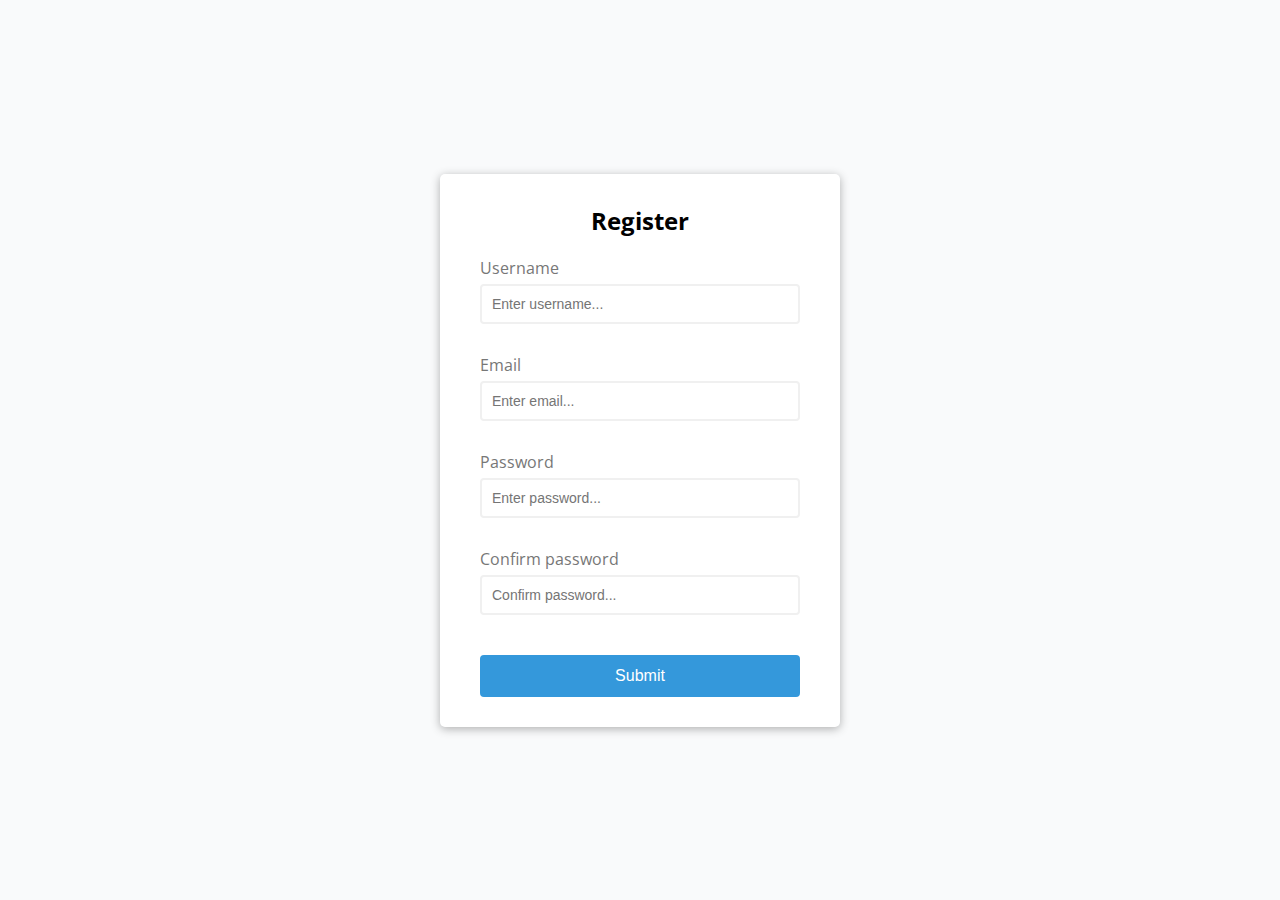
<file: 00_html_validator/index.html>
<!DOCTYPE html>
<html lang="en">
  <head>
    <meta charset="UTF-8" />
    <meta name="viewport" content="width=device-width, initial-scale=1.0" />

    <!-- custom stylesheet -->
    <link rel="stylesheet" href="style.css" />
    <title>Form Validator</title>
  </head>
  <body>
    <div class="container">
      <form id="form" class="form">
        <h2>Register</h2>
        <div class="form-control">
          <label for="username">Username</label>
          <input type="text" id="username" placeholder="Enter username..." />
          <small>Error message</small>
        </div>

        <div class="form-control">
          <label for="email">Email</label>
          <input type="email" id="email" placeholder="Enter email..." />
          <small>Error message</small>
        </div>

        <div class="form-control">
          <label for="password">Password</label>
          <input
            type="password"
            id="password"
            placeholder="Enter password..."
          />
          <small>Error message</small>
        </div>

        <div class="form-control">
          <label for="confirmPassword">Confirm password</label>
          <input
            type="password"
            id="confirmPassword"
            placeholder="Confirm password..."
          />
          <small>Error message</small>
        </div>

        <button>Submit</button>
      </form>
    </div>
    <script src="script.js"></script>
  </body>
</html>
</file>
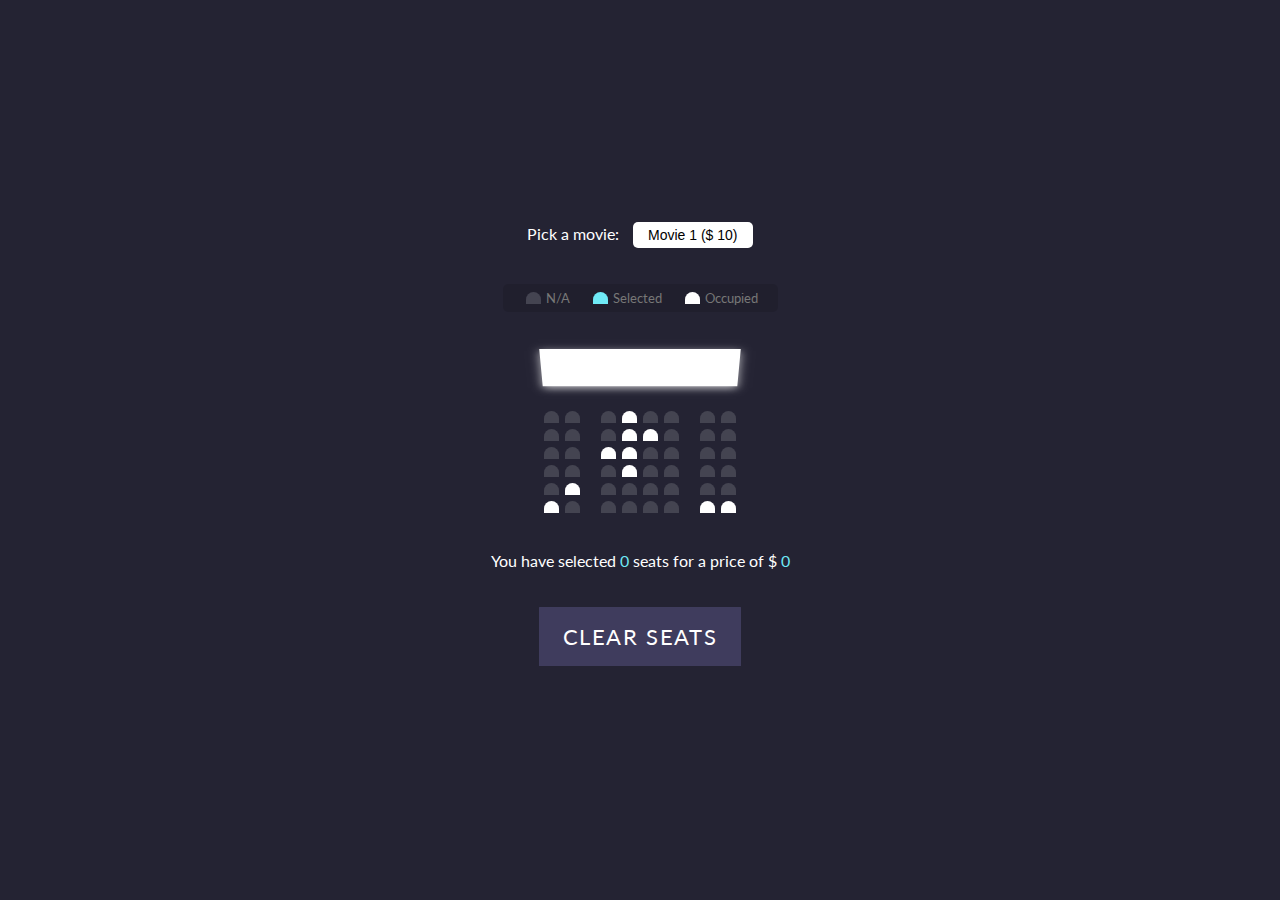
<file: 01_movie_seat_booking_app/index.html>
<!DOCTYPE html>
<html lang="en">
  <head>
    <meta charset="UTF-8" />
    <meta name="viewport" content="width=device-width, initial-scale=1.0" />
    <link rel="stylesheet" href="style.css" />
    <title>Movie Sear Booking</title>
  </head>
  <body>
    <div class="movie-container">
      <label>Pick a movie:</label>
      <select id="movie">
        <option value="10">Movie 1 ($ 10)</option>
        <option value="12">Movie 2 ($ 12)</option>
        <option value="8">Movie 3 ($ 8)</option>
        <option value="9">Movie 4 ($ 9)</option>
      </select>
    </div>

    <ul class="showcase">
      <li>
        <div class="seat"></div>
        <small>N/A</small>
      </li>

      <li>
        <div class="seat selected"></div>
        <small>Selected</small>
      </li>

      <li>
        <div class="seat occupied"></div>
        <small>Occupied</small>
      </li>
    </ul>

    <div class="container">
      <div class="screen"></div>

      <div class="row">
        <div class="seat"></div>
        <div class="seat"></div>
        <div class="seat"></div>
        <div class="seat occupied"></div>
        <div class="seat"></div>
        <div class="seat"></div>
        <div class="seat"></div>
        <div class="seat"></div>
      </div>

      <div class="row">
        <div class="seat"></div>
        <div class="seat"></div>
        <div class="seat"></div>
        <div class="seat occupied"></div>
        <div class="seat occupied"></div>
        <div class="seat"></div>
        <div class="seat"></div>
        <div class="seat"></div>
      </div>

      <div class="row">
        <div class="seat"></div>
        <div class="seat"></div>
        <div class="seat occupied"></div>
        <div class="seat occupied"></div>
        <div class="seat"></div>
        <div class="seat"></div>
        <div class="seat"></div>
        <div class="seat"></div>
      </div>

      <div class="row">
        <div class="seat"></div>
        <div class="seat"></div>
        <div class="seat"></div>
        <div class="seat occupied"></div>
        <div class="seat"></div>
        <div class="seat"></div>
        <div class="seat"></div>
        <div class="seat"></div>
      </div>

      <div class="row">
        <div class="seat"></div>
        <div class="seat occupied"></div>
        <div class="seat"></div>
        <div class="seat"></div>
        <div class="seat"></div>
        <div class="seat"></div>
        <div class="seat"></div>
        <div class="seat"></div>
      </div>

      <div class="row">
        <div class="seat occupied"></div>
        <div class="seat"></div>
        <div class="seat"></div>
        <div class="seat"></div>
        <div class="seat"></div>
        <div class="seat"></div>
        <div class="seat occupied"></div>
        <div class="seat occupied"></div>
      </div>
    </div>

    <p class="text">
      You have selected <span id="count">0</span> seats for a price of $
      <span id="total">0</span>
    </p>

    <a href="#" class="btn clear-seats">Clear Seats</a>

    <script src="script.js"></script>
  </body>
</html>
</file>
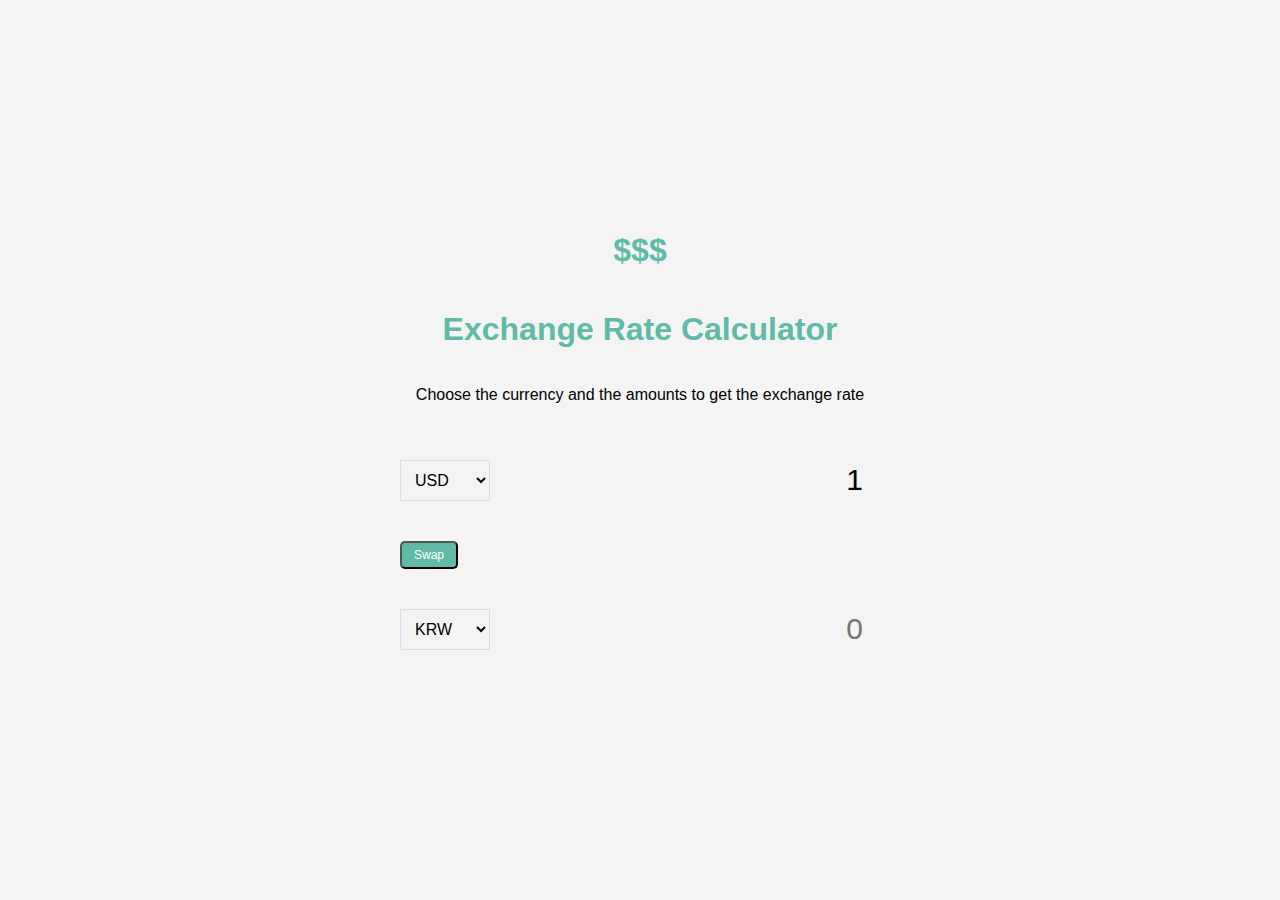
<file: 03_exchange_rate_calculator/index.html>
<!DOCTYPE html>
<html lang="en">
  <head>
    <meta charset="UTF-8" />
    <meta http-equiv="X-UA-Compatible" content="IE=edge" />
    <meta name="viewport" content="width=device-width, initial-scale=1.0" />
    <title>Exchange Rate Calculator</title>
    <link rel="stylesheet" href="style.css" />
  </head>
  <body>
    <h1>$$$</h1>
    <h1>Exchange Rate Calculator</h1>
    <p>Choose the currency and the amounts to get the exchange rate</p>

    <div class="container">
      <div class="currency">
        <select id="currency-one">
          <option value="USD" selected>USD</option>
          <option value="KRW">KRW</option>
          <option value="MYR">MYR</option>
          <option value="NZD">CNY</option>
          <option value="EUR">EUR</option>
          <option value="SGD">SGD</option>
          <option value="THB">THB</option>
          <option value="TWD">TWD</option>
          <option value="VND">VND</option>
          <option value="ZAR">CAD</option>
        </select>

        <input type="number" id="amount-one" placeholder="0" value="1" />
      </div>

      <div class="swap-rate-container">
        <button class="btn" id="swap">Swap</button>
        <div class="rate" id="rate"></div>
      </div>

      <div class="currency">
        <select id="currency-two">
          <option value="USD">USD</option>
          <option value="KRW" selected>KRW</option>
          <option value="MYR">MYR</option>
          <option value="NZD">CNY</option>
          <option value="EUR">EUR</option>
          <option value="SGD">SGD</option>
          <option value="THB">THB</option>
          <option value="TWD">TWD</option>
          <option value="VND">VND</option>
          <option value="ZAR">CAD</option>
        </select>

        <input type="number" id="amount-two" placeholder="0" />
      </div>
    </div>

    <script src="script.js"></script>
  </body>
</html>
</file>
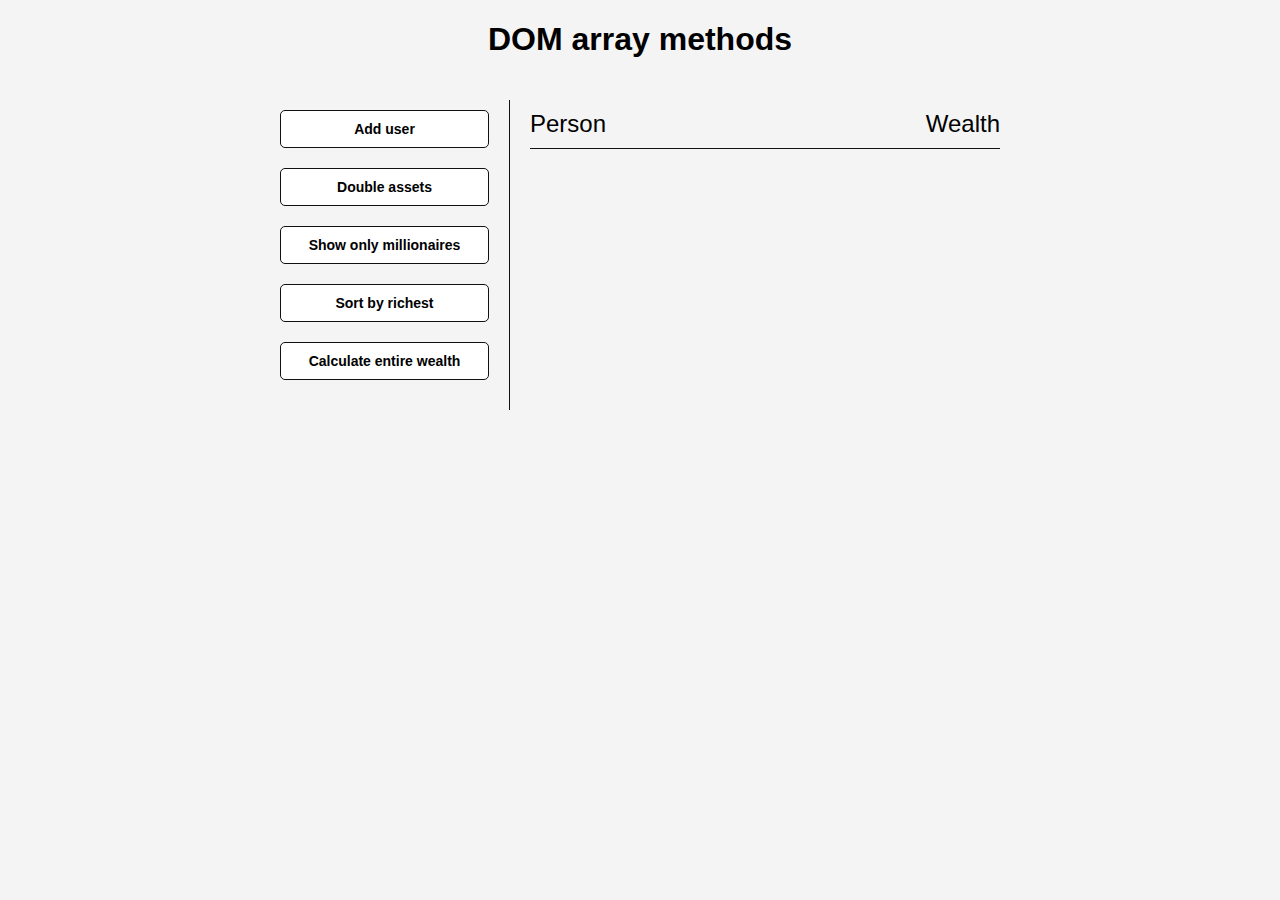
<file: 04_DOM_array_methods/index.html>
<!DOCTYPE html>
<html lang="en">
  <head>
    <meta charset="UTF-8" />
    <meta http-equiv="X-UA-Compatible" content="IE=edge" />
    <meta name="viewport" content="width=device-width, initial-scale=1.0" />
    <link rel="stylesheet" href="style.css" />
    <title>DOM array methods</title>
  </head>
  <body>
    <h1>DOM array methods</h1>

    <div class="container">
      <aside>
        <button id="add-user">Add user</button>
        <button id="double">Double assets</button>
        <button id="show-mil">Show only millionaires</button>
        <button id="sort">Sort by richest</button>
        <button id="calculate">Calculate entire wealth</button>
      </aside>

      <main id="main">
        <h2><strong>Person</strong>Wealth</h2>
      </main>
    </div>

    <script src="script.js"></script>
  </body>
</html>
</file>
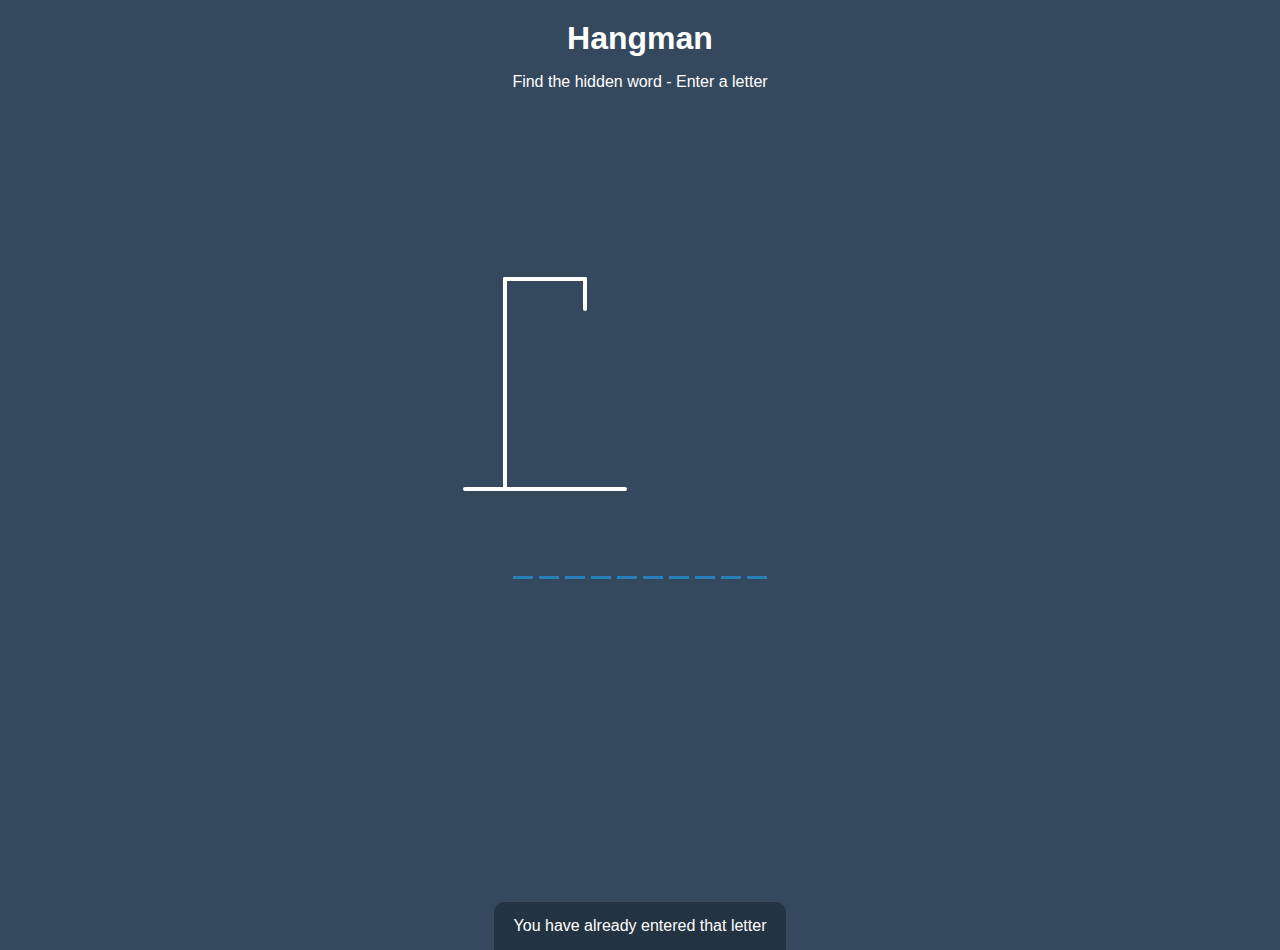
<file: 06_Hangman_game/index.html>
<!DOCTYPE html>
<html lang="en">
  <head>
    <meta charset="UTF-8" />
    <meta http-equiv="X-UA-Compatible" content="IE=edge" />
    <meta name="viewport" content="width=device-width, initial-scale=1.0" />
    <link rel="stylesheet" href="style.css" />
    <title>Hangman</title>
  </head>
  <body>
    <h1>Hangman</h1>
    <p>Find the hidden word - Enter a letter</p>
    <div class="game-container">
      <svg height="250" width="200" class="figure-container">
        <!-- Rod -->

        <!-- x1, y1: starting point of x, y axis -->
        <!-- x2, y2: ending point of x, y axis -->
        <line x1="60" y1="20" x2="140" y2="20" />
        <line x1="140" y1="20" x2="140" y2="50" />
        <line x1="60" y1="20" x2="60" y2="230" />
        <line x1="20" y1="230" x2="180" y2="230" />

        <!-- Head -->
        <!-- cx, cy is the coordinates of the center of the circle, starting from top left corner -->
        <!-- r: radius -->
        <circle cx="140" cy="70" r="20" class="figure-part" />

        <!-- Body -->
        <line x1="140" y1="90" x2="140" y2="150" class="figure-part" />

        <!-- Arms (left, right) -->
        <line x1="140" y1="120" x2="120" y2="100" class="figure-part" />
        <line x1="140" y1="120" x2="160" y2="100" class="figure-part" />

        <!-- Legs (left, right) -->
        <line x1="140" y1="150" x2="120" y2="180" class="figure-part" />
        <line x1="140" y1="150" x2="160" y2="180" class="figure-part" />
      </svg>

      <div class="wrong-letters-container">
        <div id="wrong-letters"></div>
      </div>

      <div class="word" id="word"></div>
    </div>

    <!-- Container for final message -->
    <div class="popup-container" id="popup-container">
      <div class="popup">
        <h2 id="final-message"></h2>
        <button id="play-again-button">Play again</button>
      </div>
    </div>

    <!-- Notification -->
    <div class="notification-container" id="notification-container">
      <p>You have already entered that letter</p>
    </div>

    <script src="script.js"></script>
  </body>
</html>
</file>
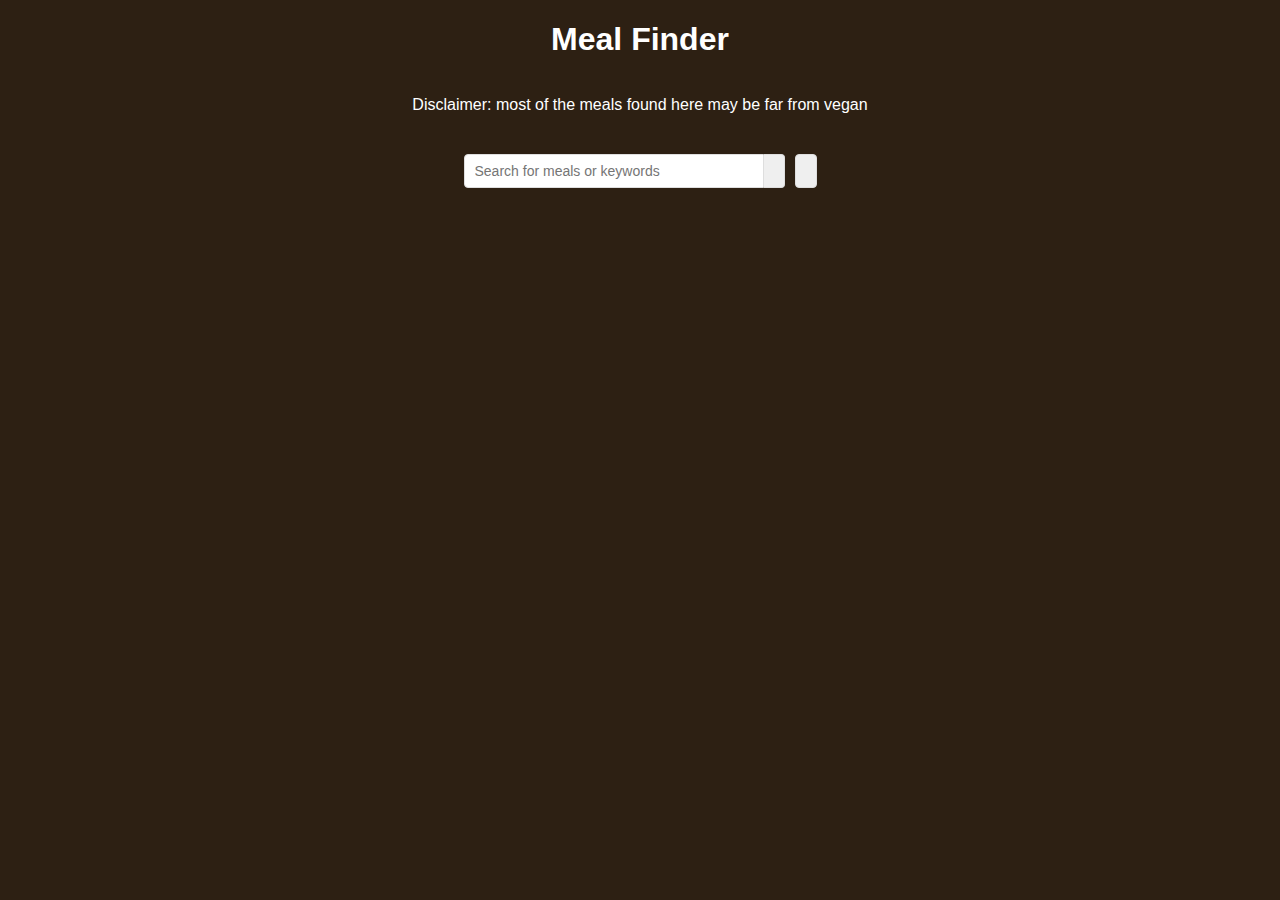
<file: 07_Meal_finder/index.html>
<!DOCTYPE html>
<html lang="en">
  <head>
    <meta charset="UTF-8" />
    <meta http-equiv="X-UA-Compatible" content="IE=edge" />
    <meta name="viewport" content="width=device-width, initial-scale=1.0" />
    <!-- FontAwesome -->
    <link
      rel="stylesheet"
      href="https://cdnjs.cloudflare.com/ajax/libs/font-awesome/5.15.2/css/all.min.css"
      integrity="sha512-HK5fgLBL+xu6dm/Ii3z4xhlSUyZgTT9tuc/hSrtw6uzJOvgRr2a9jyxxT1ely+B+xFAmJKVSTbpM/CuL7qxO8w=="
      crossorigin="anonymous"
    />
    <link rel="stylesheet" href="style.css" />
    <title>Meal Finder</title>
  </head>
  <body>
    <div class="container">
      <h1>Meal Finder</h1>
      <p>Disclaimer: most of the meals found here may be far from vegan</p>

      <div class="flex">
        <form class="flex" id="submit">
          <input
            type="text"
            id="search"
            placeholder="Search for meals or keywords"
          />
          <button class="search-btn" type="submit">
            <i class="fas fa-search"></i>
          </button>
        </form>

        <button class="random-btn" id="random">
          <i class="fas fa-random"></i>
        </button>
      </div>

      <div id="result-heading"></div>
      <div id="meals" class="meals"></div>
      <div id="single-meal"></div>
    </div>

    <script src="script.js"></script>
  </body>
</html>
</file>
<file: 00_html_validator/style.css>
@import url('https://fonts.googleapis.com/css2?family=Open+Sans&display=swap');

:root {
  --success-color: #2ecc71;
  --error-color: #e74c3c;
}

* {
  box-sizing: border-box;
}

body {
  background-color: #f9fafb;
  font-family: 'Open Sans', sans-serif;
  display: flex;
  align-items: center;
  justify-content: center;
  min-height: 100vh;
  margin: 0;
}

.container {
  background-color: #fff;
  border-radius: 5px;
  box-shadow: 0 2px 10px rgba(0, 0, 0, 0.3);
  width: 400px;
}

h2 {
  text-align: center;
  margin: 0 0 20px;
}

.form {
  padding: 30px 40px;
}

.form-control {
  margin-bottom: 10px;
  padding-bottom: 20px;
  position: relative;
}

.form-control label {
  color: #777;
  display: block;
  margin-bottom: 5px;
}

.form-control input {
  border: 2px solid #f0f0f0;
  border-radius: 4px;
  display: block;
  width: 100%;
  padding: 10px;
  font-size: 14px;
}

.form-control input:focus {
  outline: 0;
  border-color: #777;
}

.form-control.success input {
  border-color: var(--success-color);
}

.form-control.error input {
  border-color: var(--error-color);
}

.form-control small {
  color: var(--error-color);
  position: absolute;
  bottom: 0;
  left: 0;
  visibility: hidden;
}

.form-control.error small {
  visibility: visible;
}

.form button {
  cursor: pointer;
  background-color: #3498db;
  border: 2px solid #3498db;
  border-radius: 4px;
  color: #fff;
  display: block;
  font-size: 16px;
  padding: 10px;
  margin-top: 20px;
  width: 100%;
}
</file>
<file: 01_movie_seat_booking_app/style.css>
@import url('https://fonts.googleapis.com/css2?family=Lato&family=Open+Sans&display=swap');

* {
  box-sizing: border-box;
}

body {
  background-color: #242333;
  color: #fff;
  display: flex;
  flex-direction: column;
  align-items: center;
  justify-content: center;
  height: 100vh;
  font-family: 'Lato', sans-serif;
  margin: 0;
}

.movie-container {
  margin: 20px 0;
}

.movie-container select {
  background-color: #fff;
  border: 0;
  border-radius: 5px;
  font-size: 14px;
  margin-left: 10px;
  padding: 5px 15px;
  -moz-appearance: none;
  -webkit-appearance: none;
  appearance: none;
}

.container {
  perspective: 1000px;
  margin-bottom: 30px;
}

.seat {
  background-color: #444451;
  height: 12px;
  width: 15px;
  margin: 3px;
  border-top-left-radius: 10px;
  border-top-right-radius: 10px;
}

.seat.selected {
  background-color: #6feaf6;
}

.seat.occupied {
  background-color: #fff;
}

.seat:nth-of-type(2) {
  margin-right: 18px;
}

.seat:nth-last-of-type(2) {
  margin-left: 18px;
}

.seat:not(.occupied):hover {
  cursor: pointer;
  transform: scale(1.2);
}

.showcase .seat:not(.occupied):hover {
  cursor: default;
  transform: scale(1);
}

.showcase {
  background: rgba(0, 0, 0, 0.1);
  padding: 5px 10px;
  border-radius: 5px;
  color: #777;
  list-style-type: none;
  display: flex;
  justify-content: space-between;
}

.showcase li {
  display: flex;
  align-items: center;
  justify-content: center;
  margin: 0 10px;
}

.showcase li small {
  margin-left: 2px;
}

.row {
  display: flex;
}

.screen {
  background-color: #fff;
  height: 50px;
  width: 100%;
  margin: 15px 0;
  transform: rotateX(-45deg);
  box-shadow: 0 3px 10px rgba(255, 255, 255, 0.7);
}

p.text {
  margin: 5px 0;
}

p.text span {
  color: #6feaf6;
}

/* Clear seats */
.btn:link,
.btn:visited {
  font-size: 1.4rem;
  margin: 2rem 0;
  padding: 1rem 1.5rem;
  background-color: #3f3c5d;
  color: #fff;
  border: none;
  border-radius: 0.5px;
  text-transform: uppercase;
  text-decoration: none;
  transition: all 0.2s;
  letter-spacing: 0.1rem;
}
.btn:hover,
.btn:active {
  background-color: #fff;
  color: #242333;
}
</file>
<file: 03_exchange_rate_calculator/style.css>
:root {
  --primary-color: #5fbaa7;
}

* {
  box-sizing: border-box;
}

body {
  background-color: #f4f4f4;
  font-family: Arial, Helvetica, sans-serif;
  display: flex;
  flex-direction: column;
  align-items: center;
  justify-content: center;
  height: 100vh;
  margin: 0;
  padding: 20px;
}

h1 {
  color: var(--primary-color);
}

p {
  text-align: center;
}

.btn {
  color: #fff;
  background: var(--primary-color);
  cursor: pointer;
  border-radius: 5px;
  font-size: 12px;
  padding: 5px 12px;
}

.currency {
  padding: 40px 0;
  display: flex;
  align-items: center;
  justify-content: space-between;
}

.currency select {
  padding: 10px 20px 10px 10px;
  /*   -moz-appearance: none;
  -webkit-appearance: none;
  appearance: none; */
  border: 1px solid #dedede;
  font-size: 16px;
  background: transparent;
}

.currency input {
  border: 0;
  background: transparent;
  font-size: 30px;
  text-align: right;
}

.swap-rate-container {
  display: flex;
  align-items: center;
  justify-content: space-between;
}

.rate {
  color: var(--primary-color);
  font-size: 14px;
  padding: 0 10px;
}

.select:focus,
input:focus,
button:focus {
  outline: 0;
}

@media (max-width: 600px) {
  .currency input {
    width: 200px;
  }
}
</file>
<file: 04_DOM_array_methods/style.css>
* {
  box-sizing: border-box;
}

body {
  background: #f4f4f4;
  font-family: Arial, Helvetica, sans-serif;
  display: flex;
  flex-direction: column;
  align-items: center;
  min-height: 100vh;
  margin: 0;
}

.container {
  display: flex;
  padding: 20px;
  margin: 0 auto;
  max-width: 100%;
  width: 800px;
}

aside {
  padding: 10px 20px;
  width: 250px;
  border-right: 1px solid #111;
}

button {
  background-color: #fff;
  border: solid 1px #111;
  border-radius: 5px;
  cursor: pointer;
  display: block;
  width: 100%;
  padding: 10px;
  margin-bottom: 20px;
  font-weight: bold;
  font-size: 14px;
}

main {
  flex: 1;
  padding: 10px 20px;
}

h2 {
  border-bottom: 1px solid #111;
  padding-bottom: 10px;
  display: flex;
  justify-content: space-between;
  font-weight: 300;
  margin: 0 0 20px;
}

h3 {
  background-color: #fff;
  border-bottom: 1px solid #111;
  padding: 10px;
  display: flex;
  justify-content: space-between;
  font-weight: 300;
  margin: 20px 0 0;
}

.person {
  display: flex;
  justify-content: space-between;
  font-size: 20px;
  margin-bottom: 10px;
}
</file>
<file: 06_Hangman_game/style.css>
* {
  box-sizing: border-box;
}

body {
  background-color: #34495e;
  color: #fff;
  font-family: Arial, Helvetica, sans-serif;
  display: flex;
  flex-direction: column;
  align-items: center;
  height: 80vh;
  margin: 0;
  overflow: hidden; /* no scroll bar */
}

h1 {
  margin: 20px 0 0;
}

.game-container {
  padding: 20px 30px;
  position: relative;
  margin: auto;
  height: 350px;
  width: 450px;
}

.figure-container {
  fill: transparent;
  stroke: #fff;
  stroke-width: 4px;
  stroke-linecap: round;
}

.figure-part {
  display: none;
}

.wrong-letters-container {
  position: absolute;
  top: 20px;
  right: 20px;
  display: flex;
  flex-direction: column;
  text-align: right;
}

.wrong-letters-container p {
  margin: 0 0 5px;
}

.wrong-letters-container span {
  font-size: 24px;
}

.word {
  display: flex;
  position: absolute;
  bottom: 10px;

  /* the following two lines put items right in the middle */
  left: 50%;
  transform: translateX(-50%);
}

.letter {
  border-bottom: 3px solid #2980b9;
  display: inline-flex;
  font-size: 30px;
  align-items: center;
  justify-content: center;
  margin: 0 3px;
  height: 50px;
  width: 20px;
}

.popup-container {
  background-color: rgba(0, 0, 0, 0.3);
  position: fixed;
  top: 0;
  bottom: 0;
  left: 0;
  right: 0;
  display: none;
  align-items: center;
  justify-content: center;
}

.popup {
  background: #2980b9;
  border-radius: 5px;
  box-shadow: 0 15px 10px 3px rgba(0, 0, 0, 0.1);
  padding: 20px;
  text-align: center;
}

.popup button {
  cursor: pointer;
  background-color: #fff;
  color: #2980b9;
  border: 0;
  margin-top: 20px;
  padding: 12px 20px;
  font-size: 16px;
}

/* when clicked */
.popup button:active {
  transform: scale(0.98);
}

.popup button:focus {
  outline: 0;
}

.notification-container {
  background-color: rgba(0, 0, 0, 0.3);
  border-radius: 10px 10px 0 0;
  padding: 15px 20px;
  position: absolute;
  bottom: -50px;
  transition: transform 0.3s ease-in-out;
}

.notification-container p {
  margin: 0;
}

.notification-container.show {
  transform: translateY(-50px);
}
</file>
<file: 07_Meal_finder/style.css>
* {
  box-sizing: border-box;
}

body {
  background: #2d2013;
  color: #fff;
  font-family: Verdana, Geneva, Tahoma, sans-serif;
  margin: 0;
}

.container {
  margin: auto;
  max-width: 800px;
  display: flex;
  flex-direction: column;
  align-items: center;
  justify-content: center;
  text-align: center;
}

.container p {
  margin-bottom: 40px;
}

.flex {
  display: flex;
}

input,
button {
  border: 1px solid #dedede;
  border-top-left-radius: 4px;
  border-bottom-left-radius: 4px;
  font-size: 14px;
  padding: 8px 10px;
  margin: 0;
}

input[type='text'] {
  width: 300px;
}

.search-btn {
  cursor: pointer;
  border-left: 0;
  border-radius: 0;
  border-top-right-radius: 4px;
  border-bottom-right-radius: 4px;
}

.random-btn {
  cursor: pointer;
  margin-left: 10px;
  border-top-right-radius: 4px;
  border-bottom-right-radius: 4px;
}

.meals {
  display: grid;
  grid-template-columns: repeat(4, 1fr);
  grid-gap: 20px;
  margin-top: 20px;
}

/* created with javascript */
.meal {
  cursor: pointer;
  position: relative;
  height: 180px;
  width: 180px;
  text-align: center;
}

.meal img {
  width: 100%;
  height: 100%;
  border: 4px #fff solid;
  border-radius: 2px;
}

.meal-info {
  position: absolute;
  top: 0;
  left: 0;
  height: 100%;
  width: 100%;
  background-color: rgba(0, 0, 0, 0.7);
  display: flex;
  align-items: center;
  justify-content: center;
  transition: opacity 0.2 ease-in;
  opacity: 0;
}

.meal:hover .meal-info {
  opacity: 1;
}

.single-meal {
  margin: 30px auto;
  width: 70%;
}

.single-meal img {
  width: 300px;
  margin: 15px;
  border: 4px #fff solid;
  border-radius: 2px;
}

.single-meal-info {
  margin: 20px;
  padding: 10px;
  border: 2px dashed #e09850;
  border-radius: 5px;
}

.single-meal p {
  margin: 0;
  letter-spacing: 0.5px;
  line-height: 1.5;
}

.single-meal ul {
  padding-left: 0;
  list-style-type: none;
}

.single-meal ul li {
  border: 1px solid #ededed;
  border-radius: 5px;
  background-color: #fff;
  display: inline-block;
  color: #2d2013;
  font-size: 12px;
  font-weight: bold;
  padding: 5px;
  margin: 0 5px 5px 0;
}

@media (max-width: 800px) {
  .meals {
    grid-template-columns: repeat(3, 1fr);
  }
}

@media (max-width: 700px) {
  .meals {
    grid-template-columns: repeat(2, 1fr);
  }

  .meal {
    height: 200px;
    width: 200px;
  }
}

@media (max-width: 500px) {
  .meals {
    grid-template-columns: 1fr;
  }

  .meal {
    height: 300px;
    width: 300px;
  }

  input[type='text'] {
    width: 100%;
  }
}
</file>
